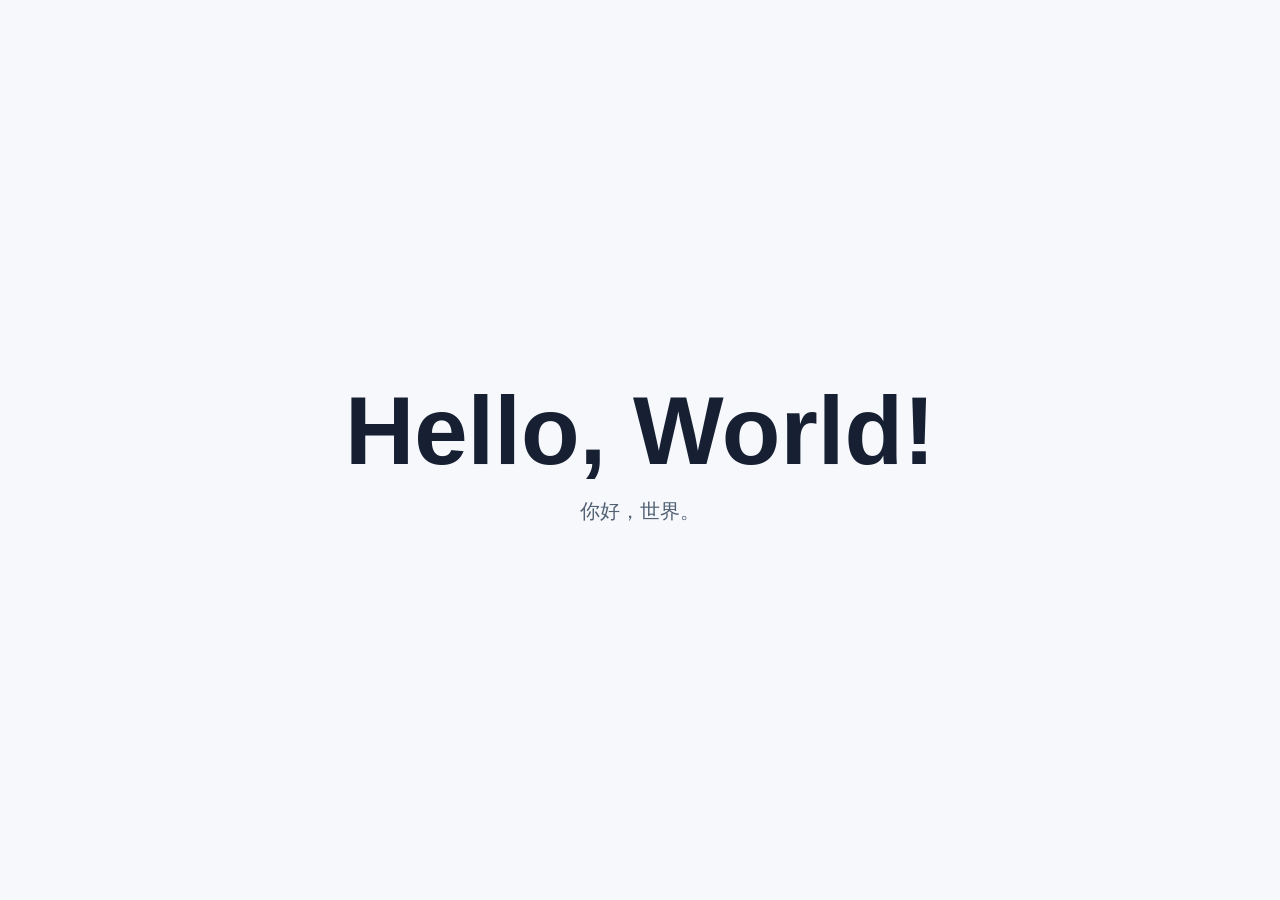
<file: index.html>
<!doctype html>
<html lang="zh-CN">
  <head>
    <meta charset="utf-8">
    <meta name="viewport" content="width=device-width, initial-scale=1">
    <title>Hello World</title>
    <style>
      :root {
        color-scheme: light;
        font-family: Arial, "Microsoft YaHei", sans-serif;
        background: #f6f8fb;
        color: #172033;
      }

      body {
        min-height: 100vh;
        margin: 0;
        display: grid;
        place-items: center;
      }

      main {
        text-align: center;
      }

      h1 {
        margin: 0 0 12px;
        font-size: clamp(48px, 8vw, 96px);
        letter-spacing: 0;
      }

      p {
        margin: 0;
        font-size: 20px;
        color: #526174;
      }
    </style>
  </head>
  <body>
    <main>
      <h1>Hello, World!</h1>
      <p>你好，世界。</p>
    </main>
  </body>
</html>
</file>
